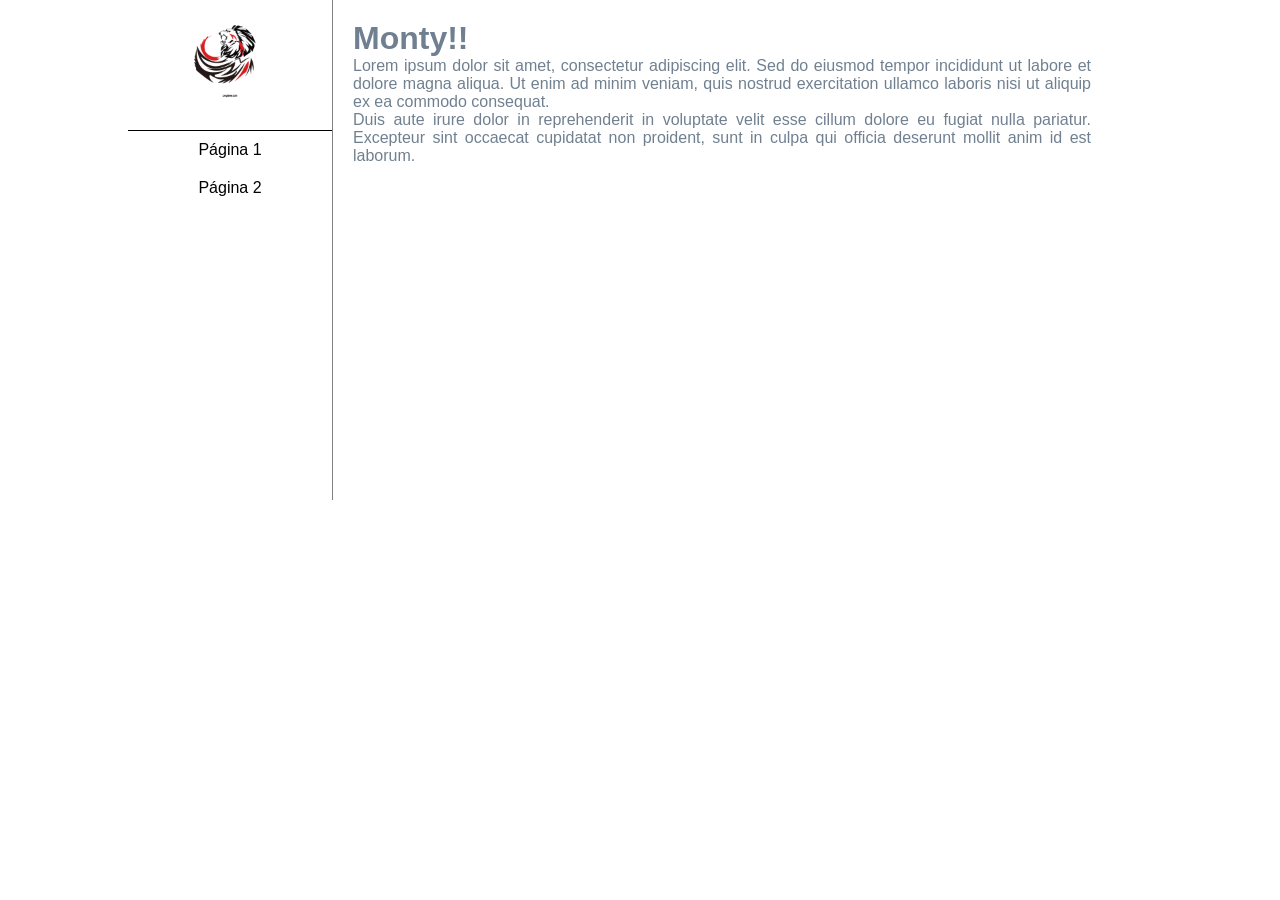
<file: index.html>
<!DOCTYPE html>
<html lang="es">
<head>
<meta charset="UTF-8">
<title>Monty!!</title>
<link rel="stylesheet" href="css/stylos01.css">
</head>
<body>
  <div class="wrapper">
    <div class="columnaIzq">
      <img src="img/logo.png" alt="Logotipo">
      <ul>
        <li><a href="pagina1.html">Página 1</a></li>
        <li><a href="pagina2.html">Página 2</a></li>
      </ul>
    </div>
    <div class="columnaDch">
      <h1>Monty!!</h1>
      <p>Lorem ipsum dolor sit amet, consectetur adipiscing elit. Sed do eiusmod tempor incididunt ut labore et dolore magna aliqua. Ut enim ad minim veniam, quis nostrud exercitation ullamco laboris nisi ut aliquip ex ea commodo consequat.</p>
      <p>Duis aute irure dolor in reprehenderit in voluptate velit esse cillum dolore eu fugiat nulla pariatur. Excepteur sint occaecat cupidatat non proident, sunt in culpa qui officia deserunt mollit anim id est laborum.</p>
    </div>
  </div>
</body>
</html>
</file>
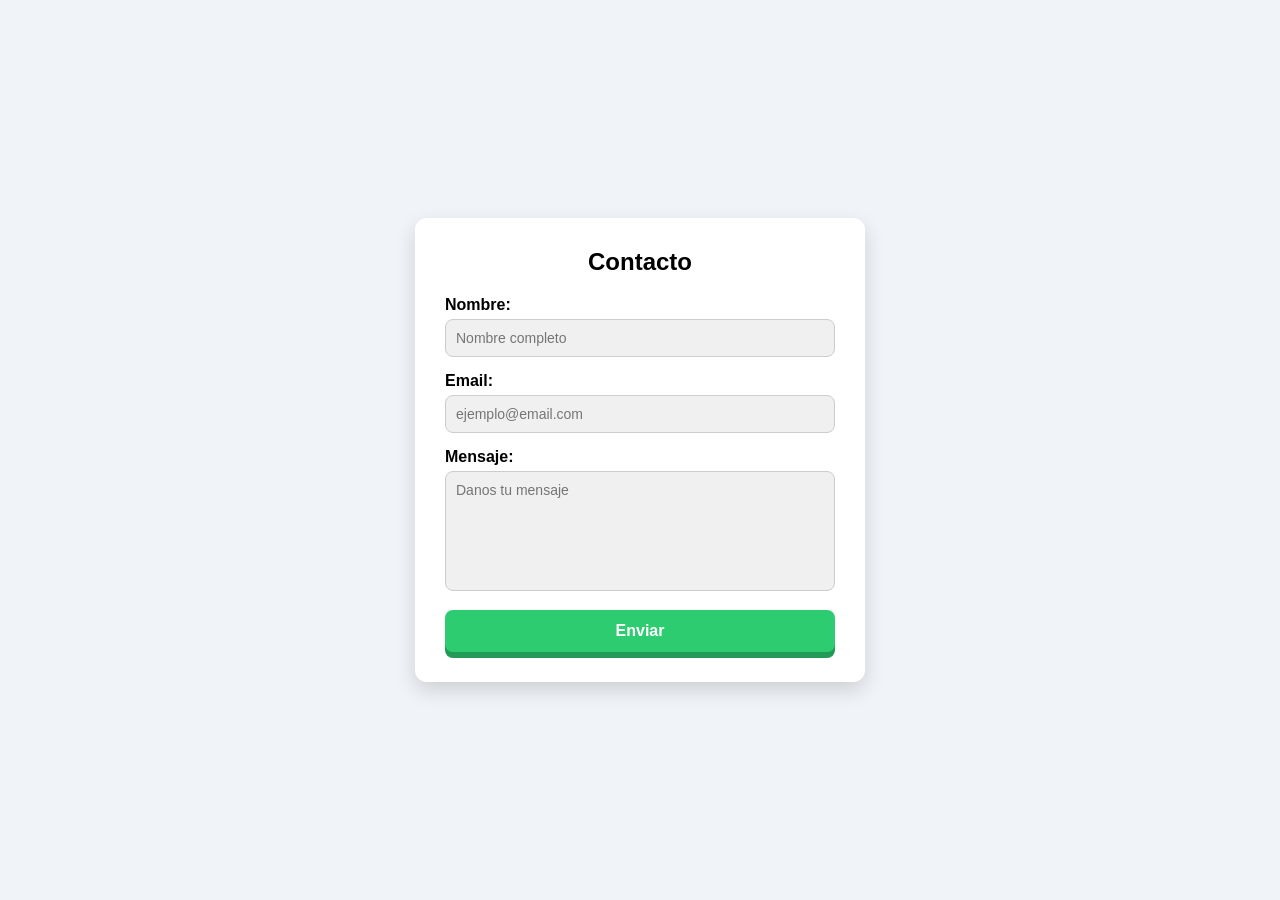
<file: enunciado02.html>
<!DOCTYPE html>
<html lang="es">
<head>
<meta charset="UTF-8">
<title>Contacto con Estilo</title>
<link rel="stylesheet" href="css/estilo02.css">
</head>
<body>
  <div class="principal">
    <h2>Contacto</h2>
    <form method="POST" action="mailto:ejemplo@email.com">
      <label for="nombre">Nombre:</label>
      <input type="text" id="nombre" name="nombre" placeholder="Nombre completo">

      <label for="email">Email:</label>
      <input type="email" id="email" name="email" placeholder="ejemplo@email.com">

      <label for="mensaje">Mensaje:</label>
      <textarea id="mensaje" name="mensaje" placeholder="Danos tu mensaje"></textarea>

      <button type="submit" class="btn-enviar">Enviar</button>
    </form>
  </div>
</body>
</html>
</file>
<file: css/stylos01.css>
* {
  margin: 0;
  padding: 0;
  box-sizing: border-box;
}

body {
  font-family: Arial, sans-serif;
}

.wrapper {
  width: 1024px;
  margin: 0 auto;
  overflow: hidden; /* limpia los floats */
}

/* Columna izquierda */
.columnaIzq {
  width: 204px;
  float: left;
}

.columnaIzq img {
  display: block;
  width: 100px;
  margin: 0 auto;
}

.columnaIzq ul {
  list-style: none;
  border-top: 1px solid black;
  margin-top: 30px;
  text-align: center;
}

.columnaIzq ul li a {
  display: block;
  text-decoration: none;
  color: black;
  padding: 10px;
}

.columnaIzq ul li a:hover {
  color: gray;
}

/* Columna derecha */
.columnaDch {
  width: 779px;
  height: 500px;
  float: left;
  color: slategray;
  text-align: justify;
  border-left: 1px solid gray;
  padding: 20px;
}
</file>
<file: css/estilo02.css>
* {
  margin: 0;
  padding: 0;
  box-sizing: border-box;
}

body {
  font-family: Arial, sans-serif;
  background-color: #f0f4f8;
  min-height: 100vh;
  display: flex;
  justify-content: center;
  align-items: center;
}

.principal {
  background-color: #ffffff;
  border-radius: 12px;
  box-shadow: 0 8px 20px rgba(0, 0, 0, 0.15);
  width: 450px;
  padding: 30px;
}

.principal h2 {
  text-align: center;
  margin-bottom: 20px;
}

form label {
  display: block;
  margin-bottom: 5px;
  font-weight: bold;
}

form input,
form textarea {
  width: 100%;
  background-color: #f0f0f0;
  border: 1px solid #ccc;
  border-radius: 8px;
  padding: 10px;
  margin-bottom: 15px;
  font-family: inherit;
  font-size: 14px;
}

form textarea {
  height: 120px;
  resize: none;
}

form input:focus,
form textarea:focus {
  outline: none;
  border-color: #3498db;
  box-shadow: 0 0 6px rgba(52, 152, 219, 0.6);
}

.btn-enviar {
  width: 100%;
  background-color: #2ecc71;
  color: #ffffff;
  font-weight: bold;
  font-size: 16px;
  border: none;
  border-radius: 8px;
  padding: 12px;
  cursor: pointer;
  box-shadow: 0 6px 0 #239b56;
  position: relative;
  top: 0;
  transition: top 0.1s ease, box-shadow 0.1s ease, background-color 0.2s ease;
}

.btn-enviar:hover {
  background-color: #27ae60;
}

.btn-enviar:active {
  top: 4px;
  box-shadow: 0 2px 0 #239b56;
}
</file>
